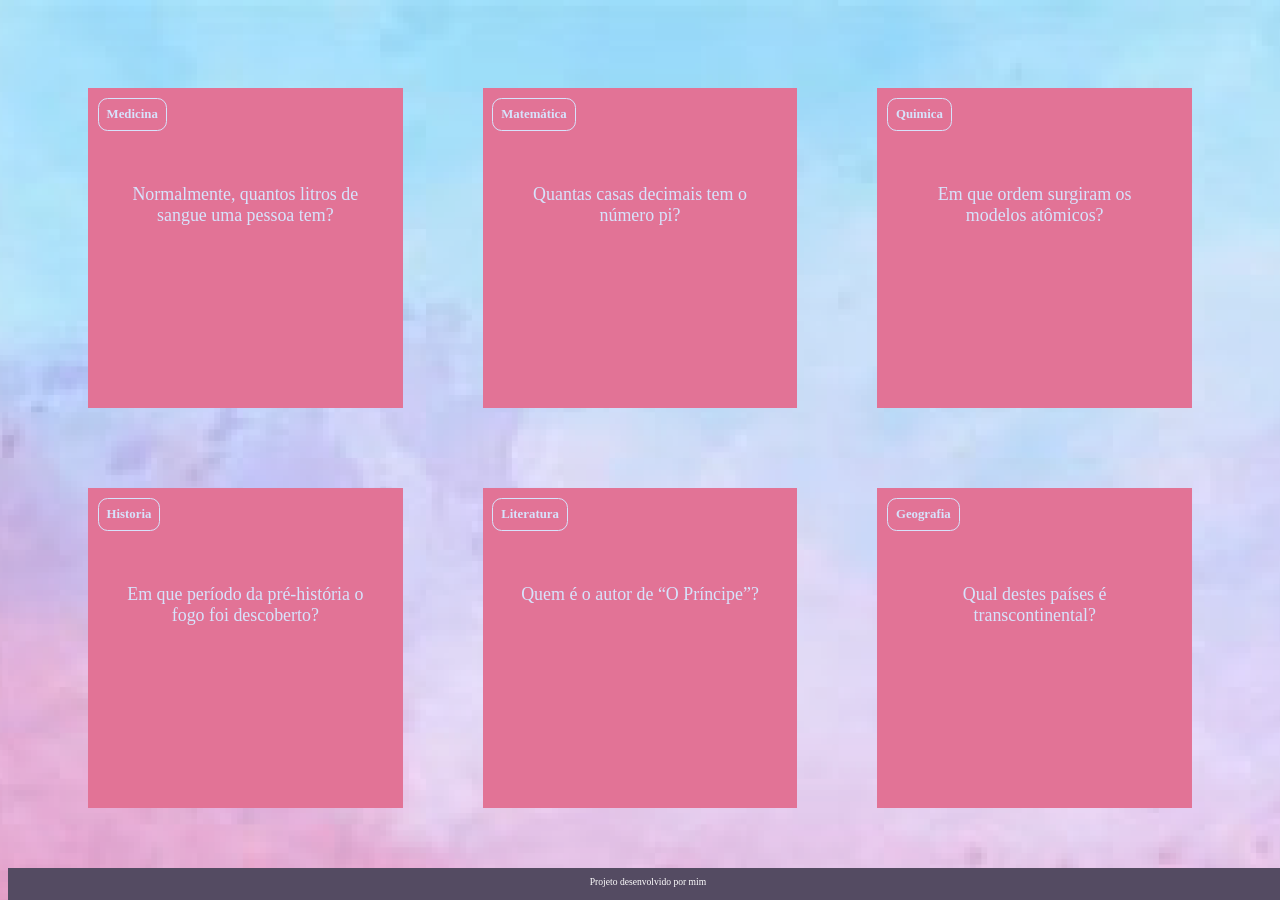
<file: index.html>
<!DOCTYPE html>
<html lang="pt-br">
<head>
    <meta charset="UTF-8">
    <meta name="viewport" content="width=device-width, initial-scale=1.0">
    <link rel="stylesheet" href="assets/style.css">
    <title>Flashcard</title>
</head>
<body>
    <main>
        <section id="container">
            <!-- <article class="cartao">
                <div class="cartao__conteudo">
                    <h3>Medicina</h3>
                    <div class="cartao__conteudo__pergunta">
                        <p>Normalmente, quantos litros de sangue uma pessoa tem?</p>
                    </div>
                    <div class="cartao__conteudo__resposta">
                        <p>Tem entre 4 a 6 litros</p>
                    </div>
                </div>
            </article> -->
        </section>
    </main>
    <footer>
        <p>Projeto desenvolvido por mim</p>
    </footer>
    <script src="app.js"></script>
    <script src="perguntas.js"></script>
</body>
</html>
</file>
<file: assets/style.css>
:root {
    --text-color: #d7e3fc;
    --card-front-color: #e27396;
    --card-back-color: #8B008B;
}

body {
    background: url('img/desktop.png');
    font-family: Bai Jamjuree;
}

#container {
    display: flex; 
    flex-wrap: wrap;
    justify-content: space-between;
    padding: 4rem;
    gap: 3rem;
}

.cartao {
    margin: 1rem 1rem;
    height: 20rem;
    flex-grow: 1;
    flex-basis: calc(33% - 6rem);
}

.cartao__conteudo {
    background-color: var(--card-front-color);
    text-align: center;
    height: 100%;
    transform-style: preserve-3d;
    transition: transform 300ms ease-in-out;
}

.cartao__conteudo h3 {
    color: var(--text-color);
    border: 1px solid var(--text-color);
    text-align: left;
    padding: 0.5rem;
    position: absolute;
    margin: 0.6rem;
    border-radius: 0.6rem;
    font-size: 1vw;
    backface-visibility: hidden;
}

.cartao__conteudo p {
    margin-top: 1rem;
    padding: 2rem;
    margin-top: 4rem;
    font-size: 1.4vw;
}

.cartao__conteudo__pergunta p {
    color: var(--text-color);
    font-weight: 500;
}

.cartao__conteudo__resposta p {
    color: var(--card-back-color);
    font-weight: 700;
}

.cartao.active .cartao__conteudo {
    transform: rotateY(180deg);
}

.cartao__conteudo__pergunta,
.cartao__conteudo__resposta {
    backface-visibility: hidden;
    position: absolute;
    height: 100%;
    width: 100%;
    box-sizing: border-box;
}

.cartao__conteudo__resposta {
    transform: rotateY(180deg);
    background-color: rgba(139, 0, 139, 0.2);
    border: 4px solid var(--card-back-color);
}

footer {
    background-color: #544b62;
    color: white;
    position: fixed;
    bottom: 0;
    width: 100%;
    height: 2rem;
}

footer p {
    text-align: center;
    font-size: 0.6rem;
    margin-top: 0.5rem;
}

@media (max-width: 560px) {
    
    body {
        background: url('img/mobile.png'), no-repeat cover;
    }

    .cartao {
        flex: 1 0 calc(100% - 1rem)
    }

    .cartao__conteudo h3 {
        font-size: 3vw;
    }

    .cartao__conteudo p {
        font-size: 3.8vw;
    }
}
</file>
